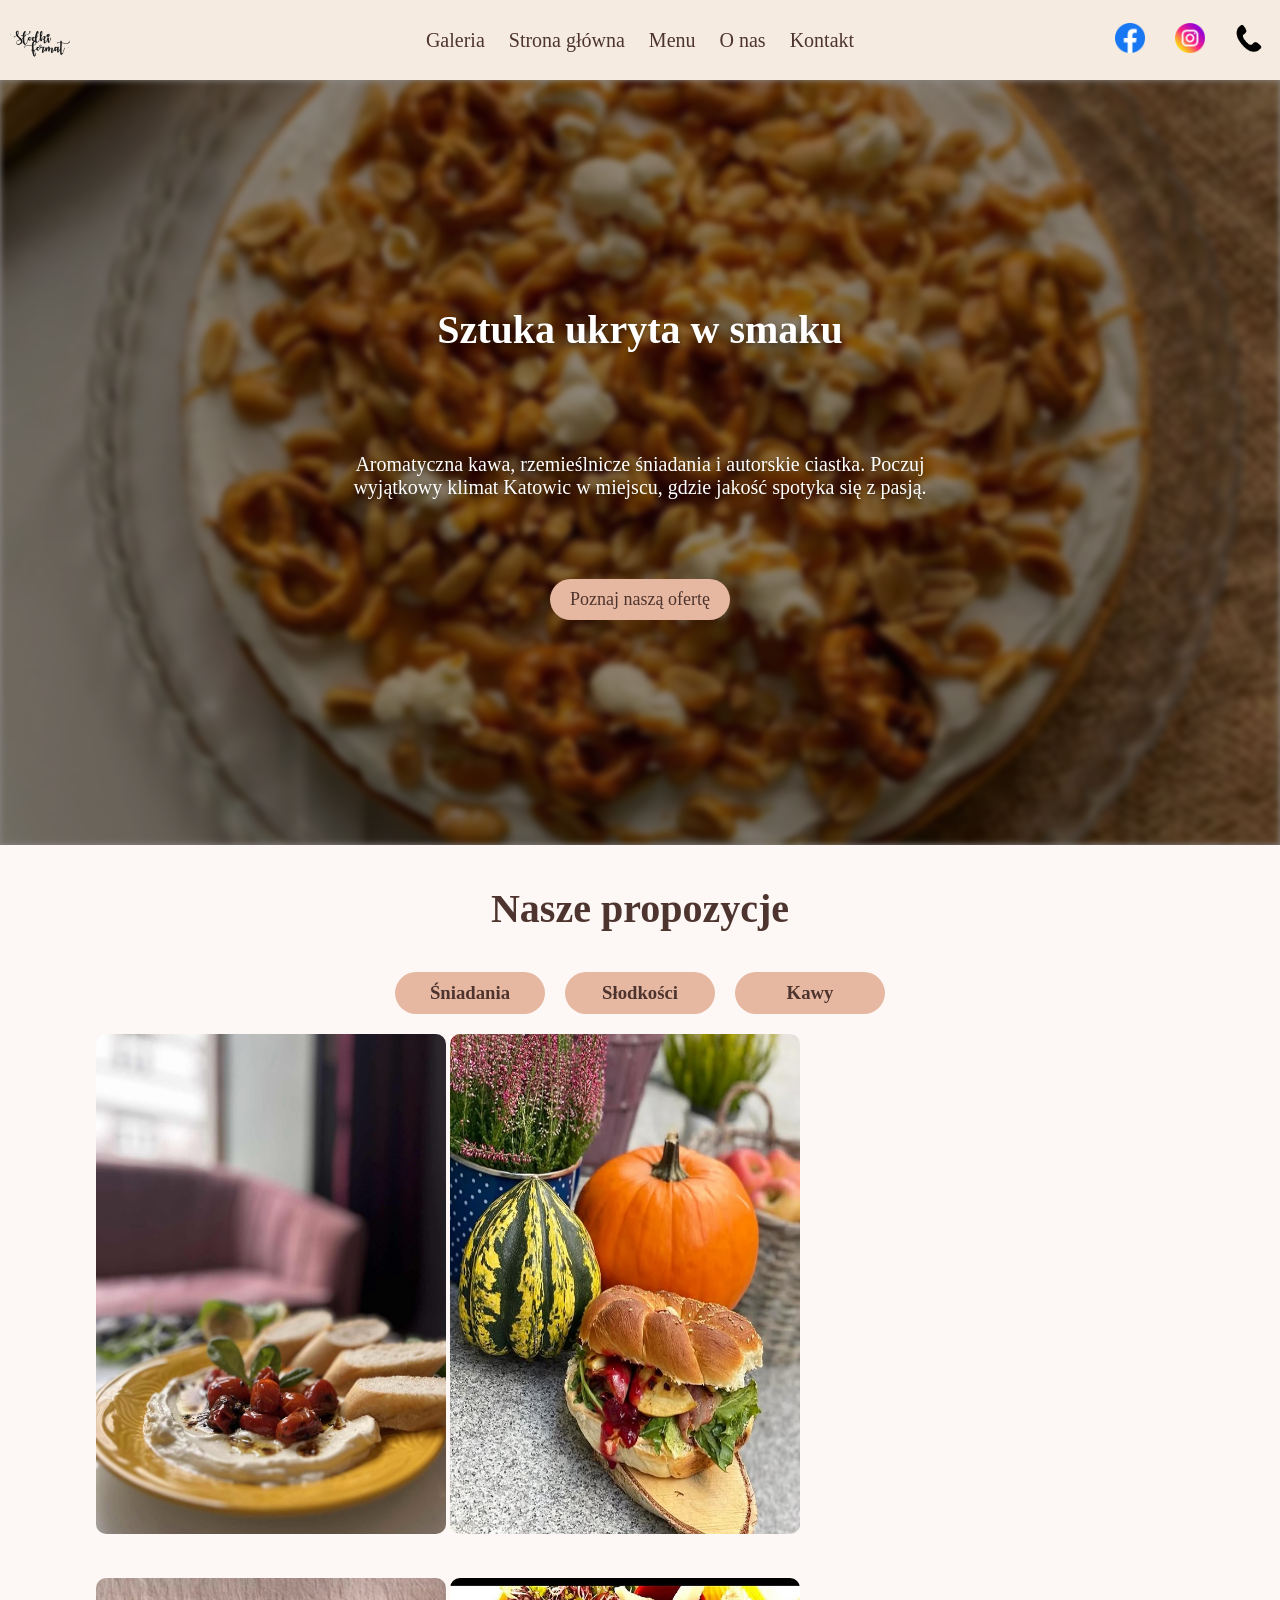
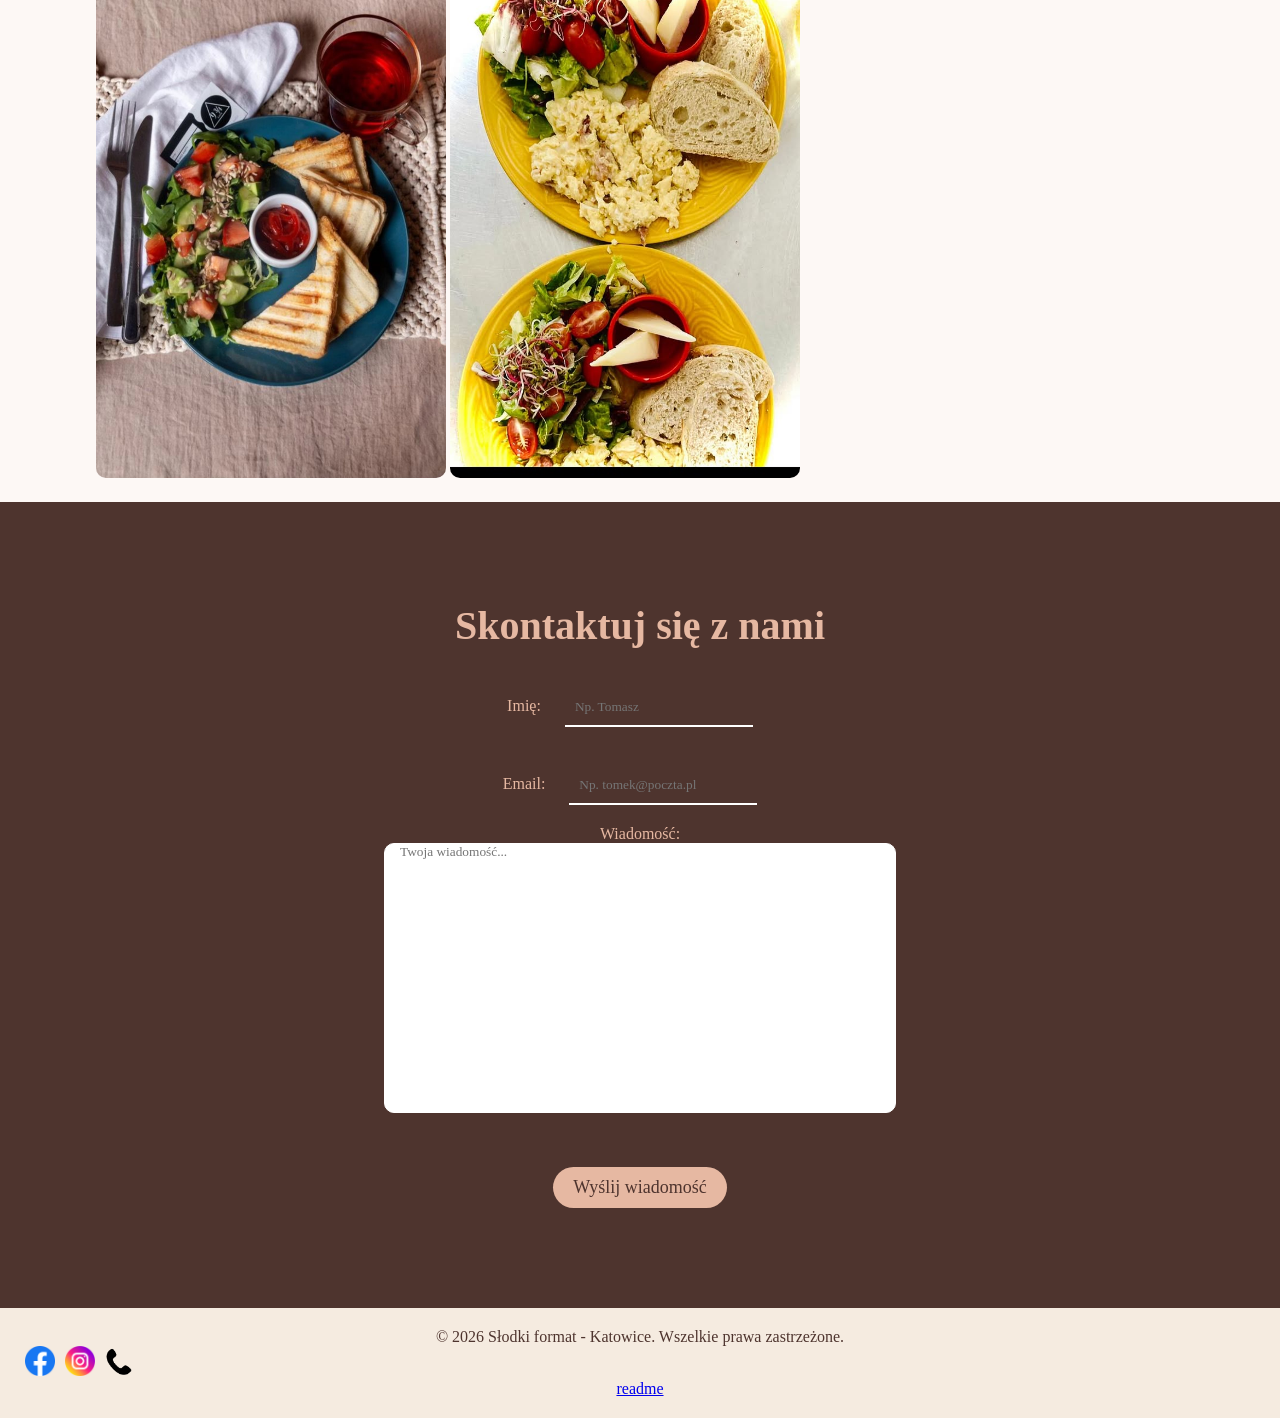
<file: index.html>
<!DOCTYPE html>
<html lang="pl">
<head>
    <meta charset="UTF-8">
    <meta name="viewport" content="width=device-width, initial-scale=1.0">
    <link rel="stylesheet" href="styl.css">
    <link rel="icon" href="icon.png" type="image/x-icon">
    <script src="script.js" defer></script>
    <title>Słodki format - Katowice</title>
</head>
<body>
    <header>
        <img src="icon2.png" alt="Słodki format" class="logo">   
        <nav> 
            <div class="nav_kontent">
                <a href="#galeria">Galeria</a>
                <a href="index.html">Strona główna</a>
                <a href="menu.html">Menu</a>
                <a href="#onas">O nas</a>
                <a href="#kontakt">Kontakt</a>
            </div>
            <button  type="button" class="burger">☰</button>
        </nav>
        
        <div class="socjale">
            <a href="https://www.facebook.com/kawiarniasweethome/?locale=pl_PL" target="_blank" class="socjal"><img src="fb.png" alt="Facebook"></a>
            <a href="https://www.instagram.com/slodkiformatkatowice/" target="_blank" class="socjal"><img src="ig.png" alt="Instagram"></a>
            <a href="tel:555-555-555" class="socjal"><img src="tel.png" alt="telefon"></a>
        </div>
    </header>
    <main>
        <h2>Sztuka ukryta w smaku</h2>
        <p>Aromatyczna kawa, rzemieślnicze śniadania i autorskie ciastka. Poczuj wyjątkowy klimat Katowic w miejscu, gdzie jakość spotyka się z pasją.</p>
        <a href="menu.html">Poznaj naszą ofertę</a>
    </main>
    <section id="galeria">
        <h2>Nasze propozycje</h2>
        <div class="przyciski">
            <button type="button" onclick="zmiana(1)"><h3>Śniadania</h3></button>
            <button type="button" onclick="zmiana(2)"><h3>Słodkości</h3></button>
            <button type="button" onclick="zmiana(3)"><h3>Kawy</h3></button>
        </div>
            <section class="galeria torty">
                <img src="sniad1.png" alt="sniadanie">
                <img src="sniad2.png" alt="sniadanie">
                <img src="sniad3.png" alt="sniadanie">
                <img src="sniad4.png" alt="sniadanie">
            </section>
            <section class="galeria ciastka">
                <img src="slodk1.png" alt="slodkosc">
                <img src="slodk2.png" alt="slodkosc">
                <img src="slodk3.png" alt="slodkosc">
                <img src="slodk4.png" alt="slodkosc">
            </section>
            <section class="galeria kawy"> 
                   <img src="kaw1.png" alt="kawa">
                   <img src="kaw2.png" alt="kawa">
                   <img src="kaw3.png" alt="kawa">
                   <img src="kaw4.png" alt="kawa">
            </section>
    </section>
    <section id="kontakt">
        <form action="index.html" method="post">
            <h2>Skontaktuj się z nami</h2>
            <label for="name">Imię:</label> 
            <input type="text" id="name" name="name" required placeholder="Np. Tomasz"><br>

            <label for="email">Email:</label> 
            <input type="email" id="email" name="email" required placeholder="Np. tomek@poczta.pl"> <br>

            <label for="message">Wiadomość:</label> <br>
            <textarea id="message" name="message" required placeholder="Twoja wiadomość..."></textarea> <br>

            <button type="submit">Wyślij wiadomość</button>
        </form>
    </section>
    <footer>
    <p>&copy; 2026 Słodki format - Katowice. Wszelkie prawa zastrzeżone.</p>
    <div class="socjale">
            <a href="https://www.facebook.com/kawiarniasweethome/?locale=pl_PL" target="_blank" class="socjal"><img src="fb.png" alt="Facebook"></a>
            <a href="https://www.instagram.com/slodkiformatkatowice/" target="_blank" class="socjal"><img src="ig.png" alt="Instagram"></a>
            <a href="tel:555-555-555" class="socjal"><img src="tel.png" alt="telefon"></a>
        </div>
    <a href="readme.html">readme</a>
    </footer>
</body>
</html>
</file>
<file: styl.css>
html{
    scroll-behavior: smooth;
}
*{
    margin: 0;
    padding: 0;
    box-sizing: border-box;
    font-family: Georgia, serif;
}
body{
    background-color: #FDF8F5;
}
.burger{
    display: none;
    background: none;
    border: none;
    font-size: 30px;
    cursor: pointer;
}
header{
    grid-template-columns: 1fr auto 1fr;
    display: grid;
    background-color: #F5EBE0;
}
header img{
    height: 60px;
    margin: 10px;
    align-self: center;
}
header a{
    text-decoration: none;
    color: #4E342E;
    font-size: 20px;
    position: relative;
    width: max-content;
    margin: 10px;
}
header  nav a::after{
    content: "";
    background-color: #4E342E;
    height: 2px;
    width: 0%;
    position: absolute;
    bottom: 0;
    left: 0;
}
header nav a:hover::after{
    width: 100%;
    transition: 0.5s;
}
nav{
    display: flex;
    align-items: center;
    flex-direction: row;
    gap: 40px;

}
.socjale{
    display: inline-block; 
    justify-self: end;
    align-self: center;
    display: flex;
    align-items: center;
}
.socjal img{
    width: 30px;
    height: auto;
    margin: 5px;
}
main{
    text-align: center;
    position: relative;
    min-height: 85vh;
    display: flex;
    justify-content: center;
    align-items: center;
    flex-direction: column;
    gap: 80px;
    padding: 30px;
    margin: 0;
    overflow: hidden;
    z-index: 1;
}
main::before {
    content: "";
    position: absolute;
    inset: 0;
    background-image: url(tlo.png);
    background-size: cover;
    background-position: center;
    background-repeat: no-repeat;
    filter: blur(3px);  
    z-index: -1;
    margin: 0px;
}
main::after {
    content: "";
    position: absolute;
    inset: 0;
    background: rgba(0, 0, 0, 0.45); 
    z-index: 0;
}
main h2{
    color: #fff;
    font-size:  250%;
    margin-bottom: 20px;
    z-index: 2;
    text-shadow: 0 2px 4px rgba(0,0,0,0.3);
}
main p{
    color: #fff;
    font-size: 20px;
    width: 50%;
    z-index: 2;
    text-shadow: 0 2px 4px rgba(0,0,0,0.3);
}
main a{
    text-decoration: none;
    color: #4E342E;
    background-color: #E6B8A2;
    padding: 10px 20px;
    border-radius: 100px;
    font-size: 18px;
    z-index: 2;
    transition: 0.5s;
}
main a:hover{
    transform: scale(1.05);
    color: white;
}
#galeria{
    text-align: center;
}
#galeria h2{
    margin: 40px 0;
    font-size: 250%;
    color: #4E342E;
}
.przyciski{
    display: flex;
    justify-content: center;
    gap: 20px;
    margin-top: 20px;
}
.przyciski button{
    padding: 10px 20px;
    border: none;
    background-color: #E6B8A2;
    color: #4E342E;
    font-size: 16px;
    border-radius: 100px;
    cursor: pointer;
    transition: 0.5s;
    min-width: 150px;
}
.przyciski button:hover{
    transform: scale(1.05);
}

.galeria{
    display: grid;
    grid-template-columns: repeat(auto-fill, minmax(300px, 1fr));
    gap: 40px;
    max-width: 70%;
    justify-self: center;
}
.galeria img{
    height: 500px;
    width: auto;
    max-width: 350px;
    margin: 20px 0;
    border-radius: 10px;
}
.torty{
    display: block;
}
.ciastka{
    display: none;
}
.kawy{
    display: none;
}
#kontakt{
    background-color: #4E342E;
    text-align: center;
    pad: 20px;
}
form{
    padding: 100px;
    color: #E6B8A2;
}
form h2{
    color: #E6B8A2;
    font-size: 250%;
    margin-bottom: 20px;
}
form input{
    background-color: #4E342E;
    margin: 20px;
    border: none;
    padding: 10px;
    border-bottom: 2px solid white;
}
textarea{
    height: 30vh;
    width: 40vw;
    resize: none;
    overflow: auto;
    border: 1px solid white;
    border-radius: 10px;
}
textarea::placeholder{
    padding-left: 15px;
}
form button{
    margin: 50px 0 0 0 ;
    background-color: #E6B8A2;
    color: #4E342E;
    border: none;
    padding: 10px 20px;
    border-radius: 100px;
    font-size: 18px;
    transition: 0.5s;
}
footer{
    background-color: #F5EBE0;
    text-align: center;
    padding: 20px;
    color: #4E342E;
}
footer .socjale img{
    width: 30px;
    height: auto;
    margin: 0 5px;
}
@media (max-width: 768px) {
    header {
        display: flex;
        flex-direction: row; 
        justify-content: space-between;
        align-items: center;
        padding: 0 20px;
    }

    main p {
        width: 90%;
    }

    .burger {
        display: block; 
    }

    .nav_kontent {
        display: none; 
        flex-direction: column;
        position: absolute;
        top: 80px; 
        left: 0;
        width: 100%;
        background-color: #F5EBE0;
        padding: 20px;
        text-align: center;
        z-index: 100;
        box-shadow: 0 5px 10px rgba(0,0,0,0.1);
    }

    .nav_kontent.active {
        display: flex;
    }

    header .socjale {
        display: none;
    }
    .przyciski{
        flex-direction: column;
    }
    .przyciski button{
        max-width: 50%;
        align-self: center;
    }
    .galeria{
        grid-template-columns: 1fr 1fr;
        max-width: 100%;
    }
    .galeria img{
        height: auto;
        width: 40%;
        max-width: none;
    }
    form textarea{
        width: 100%;
    }
    footer{
        display: flex;
        flex-direction: column;
        gap: 20px;
    }
}
</file>
